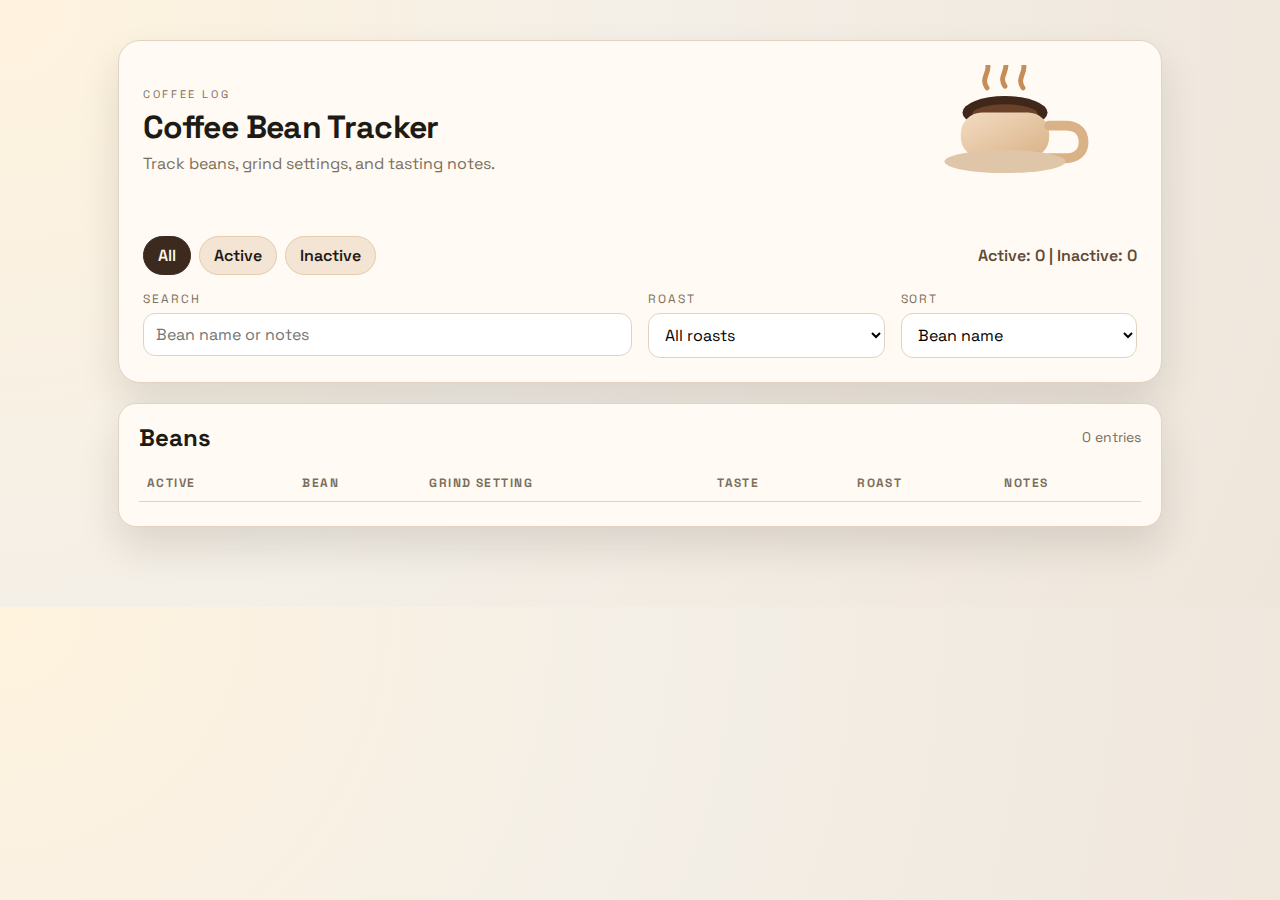
<file: index.html>
<!doctype html>
<html lang="en">
  <head>
    <meta charset="utf-8" />
    <meta name="viewport" content="width=device-width, initial-scale=1, viewport-fit=cover" />
    <meta name="theme-color" content="#1e1a14" />
    <title>Coffee Bean Tracker</title>
    <link rel="manifest" href="manifest.json" />
    <link rel="stylesheet" href="styles.css" />
    <link rel="preconnect" href="https://fonts.googleapis.com" />
    <link rel="preconnect" href="https://fonts.gstatic.com" crossorigin />
    <link
      href="https://fonts.googleapis.com/css2?family=Space+Grotesk:wght@400;500;600;700&display=swap"
      rel="stylesheet"
    />
  </head>
  <body>
    <div class="page">
      <header class="topbar">
        <div class="brand">
          <p class="eyebrow">Coffee Log</p>
          <h1>Coffee Bean Tracker</h1>
          <p class="subtitle">Track beans, grind settings, and tasting notes.</p>
        </div>
        <div class="espresso-art" aria-hidden="true">
          <svg viewBox="0 0 220 160" role="img">
            <defs>
              <linearGradient id="cupFill" x1="0%" y1="0%" x2="100%" y2="100%">
                <stop offset="0%" stop-color="#f3dcc2" />
                <stop offset="100%" stop-color="#d9b287" />
              </linearGradient>
            </defs>
            <ellipse cx="88" cy="58" rx="52" ry="20" fill="#402719" />
            <ellipse cx="88" cy="60" rx="40" ry="12" fill="#6a4129" />
            <rect x="34" y="58" width="108" height="56" rx="26" fill="url(#cupFill)" />
            <path d="M142 74h20c14 0 22 8 22 20s-8 20-22 20h-20" fill="none" stroke="#d9b287" stroke-width="12" stroke-linecap="round" />
            <ellipse cx="88" cy="118" rx="74" ry="14" fill="#dfc6a8" />
            <path d="M66 28c-8-11 3-18 1-28M88 26c-8-11 3-18 1-28M110 28c-8-11 3-18 1-28" fill="none" stroke="#c58d57" stroke-width="6" stroke-linecap="round" />
          </svg>
        </div>
        <section class="controls top-controls">
          <div class="active-chips" role="group" aria-label="Active filter">
            <button id="chip-all" class="chip is-selected" data-active-filter="all" type="button">All</button>
            <button id="chip-active" class="chip" data-active-filter="active" type="button">Active</button>
            <button id="chip-inactive" class="chip" data-active-filter="inactive" type="button">Inactive</button>
          </div>
          <div class="active-summary" id="active-summary">Active: 0 | Inactive: 0</div>
          <div class="search">
            <label for="search-input">Search</label>
            <input id="search-input" type="search" placeholder="Bean name or notes" />
          </div>
          <div class="filters">
            <label for="roast-filter">Roast</label>
            <select id="roast-filter">
              <option value="">All roasts</option>
            </select>
          </div>
          <div class="filters">
            <label for="sort-select">Sort</label>
            <select id="sort-select">
              <option value="decaf">Bean name</option>
              <option value="taste">Taste rating</option>
              <option value="grind">Grind setting</option>
              <option value="roast">Roast</option>
            </select>
          </div>
        </section>
      </header>

      <main class="content">
        <section class="table-panel">
          <div class="table-header">
            <h2>Beans</h2>
            <div class="summary" id="summary">0 entries</div>
          </div>
          <div class="table-wrap">
            <table>
              <thead>
                <tr>
                  <th>Active</th>
                  <th id="col-bean-label">Bean</th>
                  <th>Grind setting</th>
                  <th>Taste</th>
                  <th>Roast</th>
                  <th>Notes</th>
                  <th></th>
                </tr>
              </thead>
              <tbody id="table-body"></tbody>
            </table>
          </div>
          <div id="empty-state" class="empty hidden">
            No beans yet. Add your first entry.
          </div>
        </section>
      </main>

      <button id="btn-add" class="fab" title="Add bean">+ Add</button>
    </div>

    <div id="modal" class="modal hidden" role="dialog" aria-modal="true">
      <div class="modal-card">
        <div class="modal-header">
          <h3 id="modal-title">Add bean</h3>
          <button id="btn-close" class="ghost">Close</button>
        </div>
        <form id="bean-form">
          <label>
            Active
            <select id="field-active">
              <option value="TRUE">Active</option>
              <option value="FALSE">Inactive</option>
            </select>
          </label>
          <label>
            <span id="field-bean-label">Bean</span>
            <input id="field-decaf" type="text" required />
          </label>
          <label>
            Grind setting
            <input id="field-grind" type="number" step="0.01" />
          </label>
          <label>
            Taste
            <input id="field-taste" type="number" step="0.1" />
          </label>
          <label>
            Roast
            <input id="field-roast" type="text" />
          </label>
          <label>
            Notes
            <textarea id="field-notes" rows="3"></textarea>
          </label>
          <div class="modal-actions">
            <button type="submit" id="btn-save">Save</button>
            <button type="button" id="btn-delete" class="ghost danger hidden">Delete</button>
          </div>
        </form>
        <p class="hint" id="modal-hint"></p>
      </div>
    </div>

    <script src="config.js"></script>
    <script src="app.js"></script>
  </body>
</html>
</file>
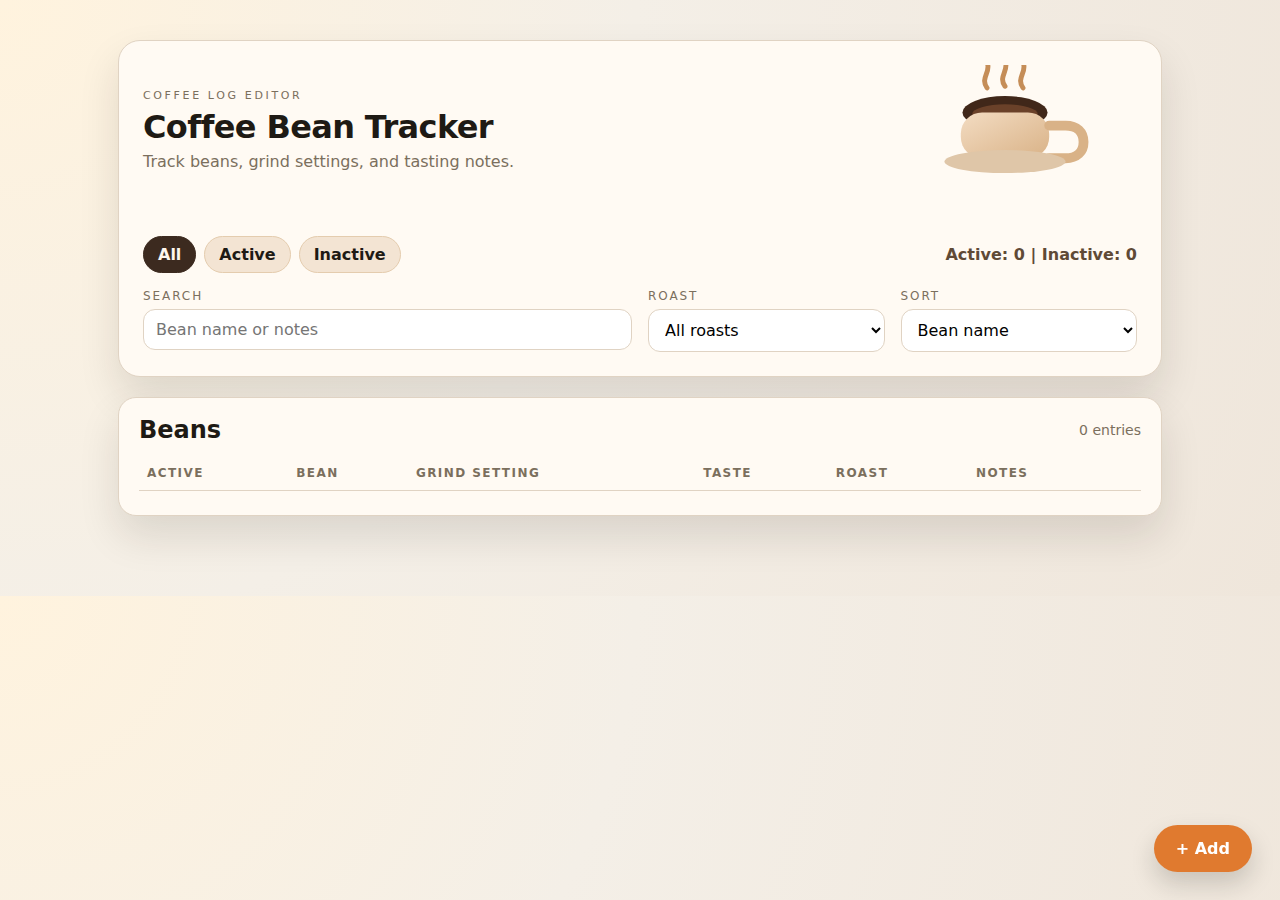
<file: editor/index.html>
<!doctype html>
<html lang="en">
  <head>
    <meta charset="utf-8" />
    <meta name="viewport" content="width=device-width, initial-scale=1, viewport-fit=cover" />
    <meta name="theme-color" content="#1e1a14" />
    <title>Coffee Bean Tracker Editor</title>
    <link rel="manifest" href="../manifest.json" />
    <link rel="stylesheet" href="../styles.css" />
    <link rel="preconnect" href="https://fonts.googleapis.com" />
    <link rel="preconnect" href="https://fonts.gstatic.com" crossorigin />
    <link
      href="https://fonts.googleapis.com/css2?family=Space+Grotesk:wght@400;500;600;700&display=swap"
      rel="stylesheet"
    />
  </head>
  <body>
    <div class="page">
      <header class="topbar">
        <div class="brand">
          <p class="eyebrow">Coffee Log Editor</p>
          <h1>Coffee Bean Tracker</h1>
          <p class="subtitle">Track beans, grind settings, and tasting notes.</p>
        </div>
        <div class="espresso-art" aria-hidden="true">
          <svg viewBox="0 0 220 160" role="img">
            <defs>
              <linearGradient id="cupFillEditor" x1="0%" y1="0%" x2="100%" y2="100%">
                <stop offset="0%" stop-color="#f3dcc2" />
                <stop offset="100%" stop-color="#d9b287" />
              </linearGradient>
            </defs>
            <ellipse cx="88" cy="58" rx="52" ry="20" fill="#402719" />
            <ellipse cx="88" cy="60" rx="40" ry="12" fill="#6a4129" />
            <rect x="34" y="58" width="108" height="56" rx="26" fill="url(#cupFillEditor)" />
            <path d="M142 74h20c14 0 22 8 22 20s-8 20-22 20h-20" fill="none" stroke="#d9b287" stroke-width="12" stroke-linecap="round" />
            <ellipse cx="88" cy="118" rx="74" ry="14" fill="#dfc6a8" />
            <path d="M66 28c-8-11 3-18 1-28M88 26c-8-11 3-18 1-28M110 28c-8-11 3-18 1-28" fill="none" stroke="#c58d57" stroke-width="6" stroke-linecap="round" />
          </svg>
        </div>
        <section class="controls top-controls">
          <div class="active-chips" role="group" aria-label="Active filter">
            <button id="chip-all" class="chip is-selected" data-active-filter="all" type="button">All</button>
            <button id="chip-active" class="chip" data-active-filter="active" type="button">Active</button>
            <button id="chip-inactive" class="chip" data-active-filter="inactive" type="button">Inactive</button>
          </div>
          <div class="active-summary" id="active-summary">Active: 0 | Inactive: 0</div>
          <div class="search">
            <label for="search-input">Search</label>
            <input id="search-input" type="search" placeholder="Bean name or notes" />
          </div>
          <div class="filters">
            <label for="roast-filter">Roast</label>
            <select id="roast-filter">
              <option value="">All roasts</option>
            </select>
          </div>
          <div class="filters">
            <label for="sort-select">Sort</label>
            <select id="sort-select">
              <option value="decaf">Bean name</option>
              <option value="taste">Taste rating</option>
              <option value="grind">Grind setting</option>
              <option value="roast">Roast</option>
            </select>
          </div>
        </section>
      </header>

      <main class="content">
        <section class="table-panel">
          <div class="table-header">
            <h2>Beans</h2>
            <div class="summary" id="summary">0 entries</div>
          </div>
          <div class="table-wrap">
            <table>
              <thead>
                <tr>
                  <th>Active</th>
                  <th id="col-bean-label">Bean</th>
                  <th>Grind setting</th>
                  <th>Taste</th>
                  <th>Roast</th>
                  <th>Notes</th>
                  <th></th>
                </tr>
              </thead>
              <tbody id="table-body"></tbody>
            </table>
          </div>
          <div id="empty-state" class="empty hidden">
            No beans yet. Add your first entry.
          </div>
        </section>
      </main>

      <button id="btn-add" class="fab" title="Add bean">+ Add</button>
    </div>

    <div id="modal" class="modal hidden" role="dialog" aria-modal="true">
      <div class="modal-card">
        <div class="modal-header">
          <h3 id="modal-title">Add bean</h3>
          <button id="btn-close" class="ghost">Close</button>
        </div>
        <form id="bean-form">
          <label>
            Active
            <select id="field-active">
              <option value="TRUE">Active</option>
              <option value="FALSE">Inactive</option>
            </select>
          </label>
          <label>
            <span id="field-bean-label">Bean</span>
            <input id="field-decaf" type="text" required />
          </label>
          <label>
            Grind setting
            <input id="field-grind" type="number" step="0.01" />
          </label>
          <label>
            Taste
            <input id="field-taste" type="number" step="0.1" />
          </label>
          <label>
            Roast
            <input id="field-roast" type="text" />
          </label>
          <label>
            Notes
            <textarea id="field-notes" rows="3"></textarea>
          </label>
          <div class="modal-actions">
            <button type="submit" id="btn-save">Save</button>
            <button type="button" id="btn-delete" class="ghost danger hidden">Delete</button>
          </div>
        </form>
        <p class="hint" id="modal-hint"></p>
      </div>
    </div>

    <script src="config.js"></script>
    <script src="../app.js"></script>
  </body>
</html>
</file>
<file: styles.css>
:root {
  color-scheme: light;
  font-family: "Space Grotesk", system-ui, sans-serif;
  --bg: #f4efe7;
  --ink: #1e1a14;
  --muted: #7b6f5d;
  --card: #fffaf3;
  --accent: #e07a2f;
  --accent-dark: #b85e1e;
  --border: #e0d3c3;
  --shadow: 0 20px 40px rgba(30, 26, 20, 0.12);
}

* {
  box-sizing: border-box;
}

html {
  width: 100%;
  -webkit-text-size-adjust: 100%;
}

body {
  margin: 0;
  width: 100%;
  overflow-x: hidden;
  background: radial-gradient(circle at top left, #fff3de 0%, #f4efe7 45%, #efe6db 100%);
  color: var(--ink);
}

.page {
  max-width: 1100px;
  margin: 0 auto;
  padding: 40px 28px 80px;
  width: 100%;
}

.topbar {
  display: grid;
  grid-template-columns: minmax(0, 1fr) auto auto;
  align-items: center;
  gap: 24px;
  padding: 24px;
  background: var(--card);
  border: 1px solid var(--border);
  border-radius: 22px;
  box-shadow: var(--shadow);
  width: 100%;
}

.brand {
  min-width: 0;
}

.espresso-art {
  width: 180px;
}

.espresso-art svg {
  width: 100%;
  height: auto;
  display: block;
}

.brand h1 {
  margin: 6px 0;
  font-size: 32px;
  letter-spacing: -0.02em;
}

.eyebrow {
  text-transform: uppercase;
  letter-spacing: 0.24em;
  font-size: 11px;
  color: var(--muted);
  margin: 0;
}

.subtitle {
  margin: 0;
  color: var(--muted);
}

.status {
  text-align: right;
  display: grid;
  justify-items: end;
}

.status-pill {
  display: inline-flex;
  align-items: center;
  gap: 8px;
  padding: 6px 12px;
  border-radius: 999px;
  background: #efe1cf;
  color: var(--ink);
  font-size: 13px;
  font-weight: 600;
  margin-bottom: 12px;
}

.status-actions {
  display: flex;
  gap: 10px;
  justify-content: flex-end;
}

button,
input,
select,
textarea {
  font: inherit;
}

button {
  border: none;
  border-radius: 999px;
  padding: 10px 18px;
  background: var(--accent);
  color: #fff;
  font-weight: 600;
  cursor: pointer;
  transition: transform 0.15s ease, background 0.2s ease, opacity 0.2s ease;
}

button:hover {
  background: var(--accent-dark);
}

button:disabled {
  opacity: 0.5;
  cursor: not-allowed;
}

button.ghost {
  background: transparent;
  color: var(--ink);
  border: 1px solid var(--border);
}

button.ghost:hover {
  background: #f0e3d3;
}

button.ghost.danger {
  color: #9e1b1b;
  border-color: #e5b7b7;
}

.content {
  margin-top: 20px;
  display: grid;
  gap: 24px;
}

.controls {
  display: grid;
  grid-template-columns: repeat(4, minmax(0, 1fr));
  gap: 16px;
  padding: 18px 20px;
  background: var(--card);
  border-radius: 18px;
  border: 1px solid var(--border);
  box-shadow: var(--shadow);
}

.top-controls {
  grid-column: 1 / -1;
  margin-top: 2px;
  padding: 14px 0 0;
  background: transparent;
  border: 0;
  box-shadow: none;
}

.active-chips {
  display: flex;
  gap: 8px;
  align-items: center;
  grid-column: 1 / 3;
  flex-wrap: wrap;
}

.chip {
  background: #f3e4d3;
  color: var(--ink);
  border: 1px solid #e4ccae;
  padding: 8px 14px;
}

.chip.is-selected {
  background: #3c2a1f;
  color: #fff6ed;
  border-color: #3c2a1f;
}

.active-summary {
  color: #5f4a36;
  font-weight: 600;
  display: flex;
  align-items: center;
  justify-content: flex-end;
  grid-column: 3 / 5;
  white-space: nowrap;
}

.search {
  grid-column: 1 / 3;
}

.filters {
  min-width: 0;
}

.controls label {
  display: block;
  font-size: 12px;
  text-transform: uppercase;
  letter-spacing: 0.16em;
  color: var(--muted);
  margin-bottom: 6px;
}

.controls input,
.controls select {
  width: 100%;
  padding: 10px 12px;
  border-radius: 12px;
  border: 1px solid var(--border);
  background: #fff;
}

.filters.inline label {
  text-transform: none;
  letter-spacing: normal;
  font-size: 14px;
  display: flex;
  gap: 8px;
  align-items: center;
}

.table-panel {
  background: var(--card);
  border-radius: 18px;
  border: 1px solid var(--border);
  box-shadow: var(--shadow);
  padding: 18px 20px 24px;
}

.table-header {
  display: flex;
  justify-content: space-between;
  align-items: center;
  margin-bottom: 12px;
}

.table-header h2 {
  margin: 0;
}

.summary {
  color: var(--muted);
  font-size: 14px;
}

.table-wrap {
  overflow-x: auto;
  max-width: 100%;
}

table {
  width: 100%;
  border-collapse: collapse;
}

thead th {
  text-align: left;
  font-size: 12px;
  text-transform: uppercase;
  letter-spacing: 0.12em;
  color: var(--muted);
  padding: 10px 8px;
  border-bottom: 1px solid var(--border);
}

tbody td {
  padding: 12px 8px;
  border-bottom: 1px solid #eee1d0;
  vertical-align: top;
}

tbody tr.row-active {
  background: #fff5e9;
}

tbody tr.row-active td:first-child {
  font-weight: 700;
}

tbody tr.row-inactive {
  opacity: 0.72;
}

.row-actions {
  display: flex;
  gap: 6px;
}

.row-actions button {
  padding: 6px 12px;
  font-size: 12px;
}

.notes {
  max-width: 280px;
  display: -webkit-box;
  -webkit-line-clamp: 2;
  -webkit-box-orient: vertical;
  overflow: hidden;
}

.empty {
  margin-top: 16px;
  padding: 20px;
  border-radius: 14px;
  background: #f7ecde;
  color: var(--muted);
}

.fab {
  position: fixed;
  right: 28px;
  bottom: 28px;
  padding: 14px 22px;
  border-radius: 999px;
  box-shadow: 0 12px 24px rgba(30, 26, 20, 0.18);
}

.modal {
  position: fixed;
  inset: 0;
  background: rgba(20, 16, 12, 0.5);
  display: grid;
  place-items: center;
  padding: 20px;
}

.hidden {
  display: none;
}

body.view-only .table-wrap th:last-child,
body.view-only .table-wrap td:last-child {
  display: none;
}

.modal-card {
  width: min(520px, 90vw);
  background: #fff;
  border-radius: 20px;
  padding: 22px;
  box-shadow: var(--shadow);
}

.modal-header {
  display: flex;
  justify-content: space-between;
  align-items: center;
  margin-bottom: 12px;
}

.modal-card label {
  display: block;
  font-size: 12px;
  text-transform: uppercase;
  letter-spacing: 0.12em;
  color: var(--muted);
  margin-top: 12px;
}

.modal-card input,
.modal-card select,
.modal-card textarea {
  width: 100%;
  margin-top: 6px;
  padding: 10px 12px;
  border-radius: 12px;
  border: 1px solid var(--border);
}

.modal-actions {
  display: flex;
  justify-content: space-between;
  margin-top: 18px;
}

.hint {
  color: var(--muted);
  font-size: 12px;
  margin: 12px 0 0;
}

.offline .status-pill {
  background: #f6c6a3;
}

@media (max-width: 900px) {
  .page {
    padding: 20px 16px 96px;
  }

  .topbar {
    grid-template-columns: 1fr;
    align-items: start;
    gap: 14px;
    padding: 20px;
  }

  .espresso-art {
    width: 140px;
    justify-self: start;
  }

  .status {
    text-align: left;
    justify-items: start;
  }

  .status-actions {
    justify-content: flex-start;
    flex-wrap: wrap;
  }

  .controls {
    grid-template-columns: 1fr;
  }

  .top-controls {
    margin-top: 0;
    padding-top: 8px;
  }

  .active-chips,
  .active-summary,
  .search {
    grid-column: auto;
  }

  .active-summary {
    justify-content: flex-start;
    white-space: normal;
  }

  .table-panel {
    padding: 14px 12px 18px;
  }

  .table-wrap {
    overflow-x: auto;
    -webkit-overflow-scrolling: touch;
  }

  table {
    table-layout: auto;
    min-width: 760px;
  }

  thead th {
    font-size: 11px;
    letter-spacing: 0.08em;
    padding: 8px 6px;
    white-space: nowrap;
  }

  tbody td {
    font-size: 12px;
    padding: 8px 5px;
    white-space: nowrap;
  }

  .notes {
    display: block;
    max-width: 220px;
    -webkit-line-clamp: 1;
    white-space: nowrap;
    text-overflow: ellipsis;
    overflow: hidden;
  }

  .row-actions button {
    white-space: nowrap;
    min-width: 48px;
    font-size: 11px;
    padding: 5px 10px;
  }
}
</file>
